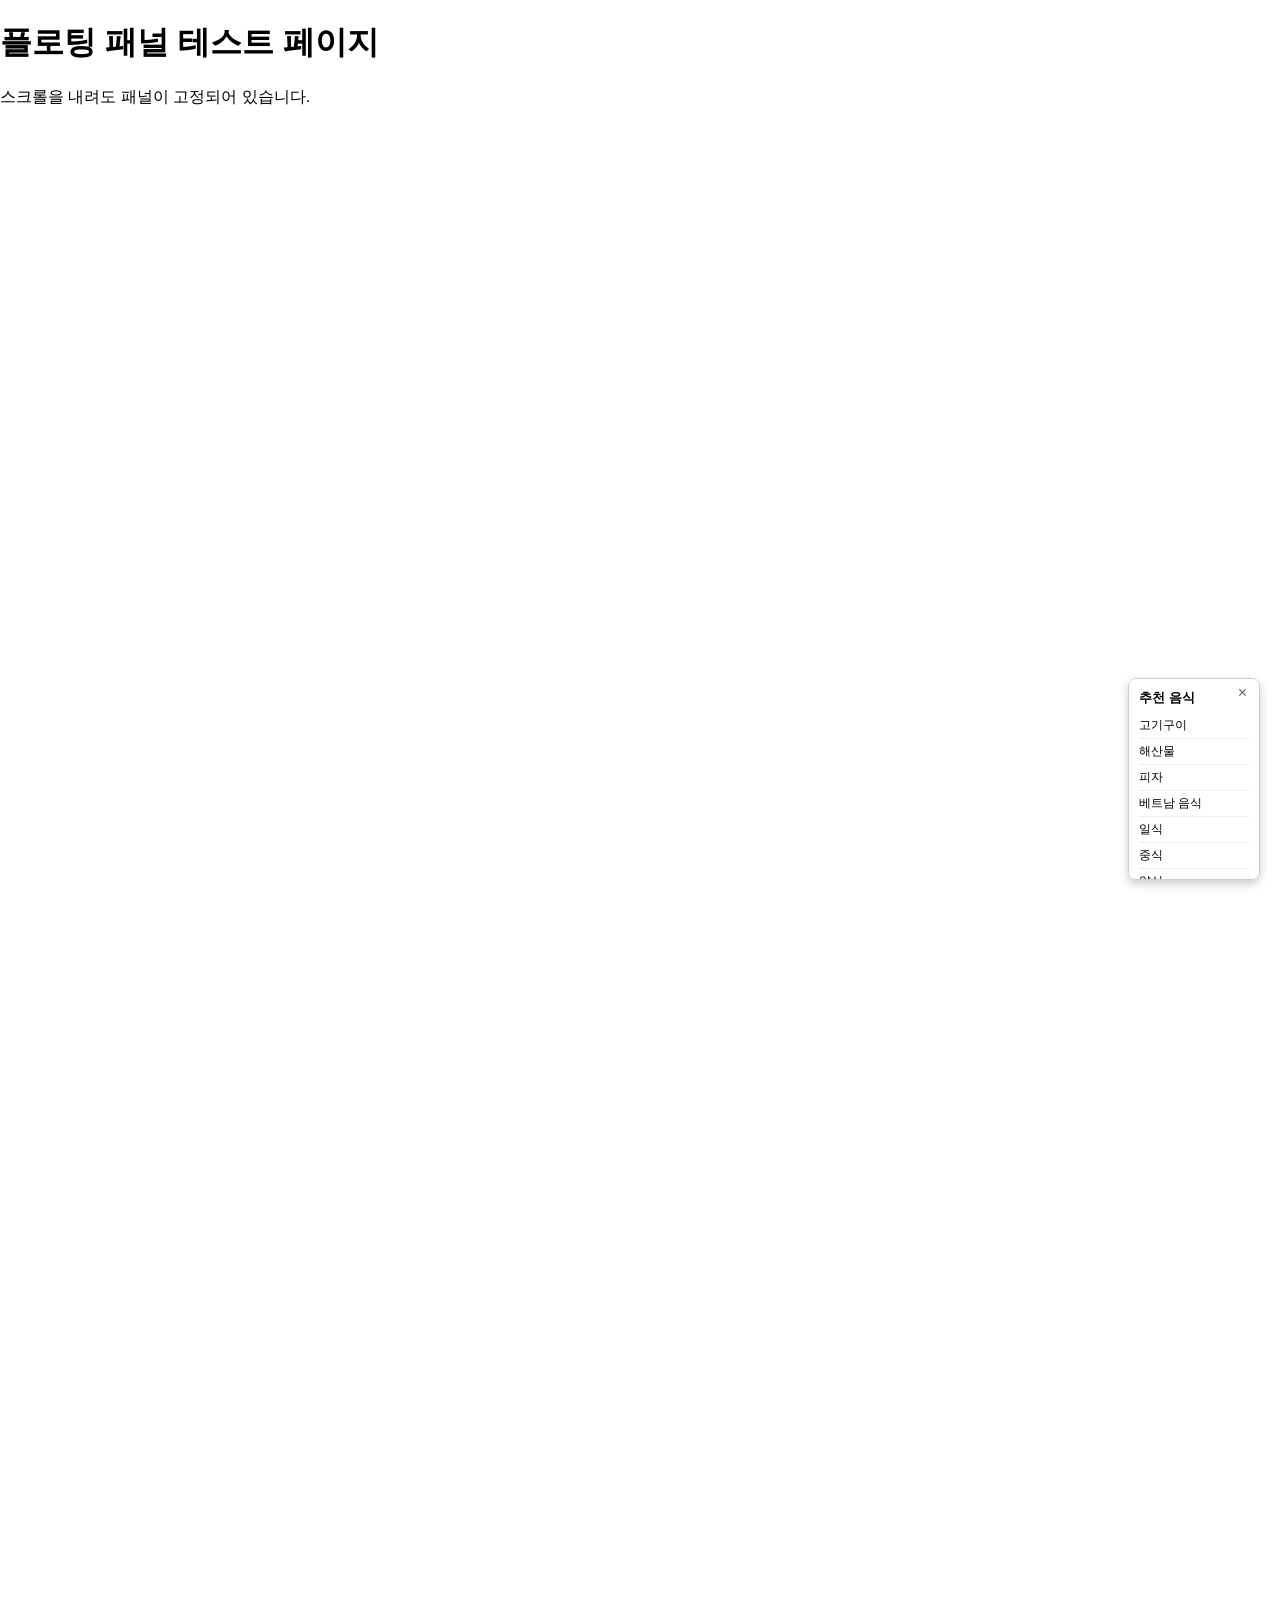
<file: html/이전html/예제.html>
<!DOCTYPE html>
<html lang="ko">
<head>
<meta charset="UTF-8">
<meta name="viewport" content="width=device-width, initial-scale=1.0">
<title>플로팅 패널 예제</title>
<style>
    body {
        margin: 0;
        padding: 0;
        min-height: 2000px;
        font-family: Arial, sans-serif;
    }

    /* 플로팅 패널 스타일 */
    .floating-panel {
        position: fixed;
        bottom: 20px;
        right: 20px;
        width: 110px;
        max-height: 180px;
        background-color: #fff;
        border: 1px solid #ccc;
        border-radius: 8px;
        box-shadow: 0 4px 10px rgba(0,0,0,0.2);
        padding: 10px;
        z-index: 9999;
        overflow-y: auto;        /* 스크롤 가능 */
        transition: opacity 0.3s ease;

        /* 스크롤바 숨기기 */
        scrollbar-width: none;    /* Firefox */
        -ms-overflow-style: none; /* IE, Edge */
    }
    .floating-panel::-webkit-scrollbar {
        display: none;            /* Chrome, Safari */
    }

    /* 닫기 버튼 */
    .floating-panel .close-btn {
        position: absolute;
        top: 4px;
        right: 6px;
        background: none;
        border: none;
        font-size: 16px;
        cursor: pointer;
        color: #666;
    }
    .floating-panel .close-btn:hover {
        color: #000;
    }

    .floating-panel h4 {
        margin-top: 0;
        font-size: 13px;
        margin-bottom: 6px;
    }

    .food-item {
        font-size: 12px;
        padding: 4px 0;
        border-bottom: 1px solid #eee;
        cursor: pointer;
    }
    .food-item:last-child {
        border-bottom: none;
    }
    .food-item:hover {
        color: #007bff;
    }
</style>
</head>

<body>

<h1>플로팅 패널 테스트 페이지</h1>
<p>스크롤을 내려도 패널이 고정되어 있습니다.</p>

<!-- 플로팅 패널 -->
<div class="floating-panel" id="floatingPanel">
    <button class="close-btn" onclick="closePanel()">×</button>
    <h4>추천 음식</h4>
    <div id="foodList"></div>
</div>

<script>
    const foodCategories = [
        "한식", "중식", "일식", "양식", "분식",
        "패스트푸드", "치킨", "피자", "족발·보쌈",
        "카페·디저트", "베트남 음식", "태국 음식",
        "해산물", "고기구이", "국밥", "라면"
    ];

    function closePanel() {
        const panel = document.getElementById('floatingPanel');
        panel.style.opacity = '0';
        setTimeout(() => panel.style.display = 'none', 300);
    }

    // 10개 랜덤 음식 표시
    function renderRandomFoods() {
        const randomFoods = [...foodCategories]
            .sort(() => Math.random() - 0.5)
            .slice(0, 10);

        const listContainer = document.getElementById("foodList");
        listContainer.innerHTML = randomFoods
            .map(item => `<div class="food-item">${item}</div>`)
            .join("");
    }

    renderRandomFoods();
</script>

</body>
</html>
</file>
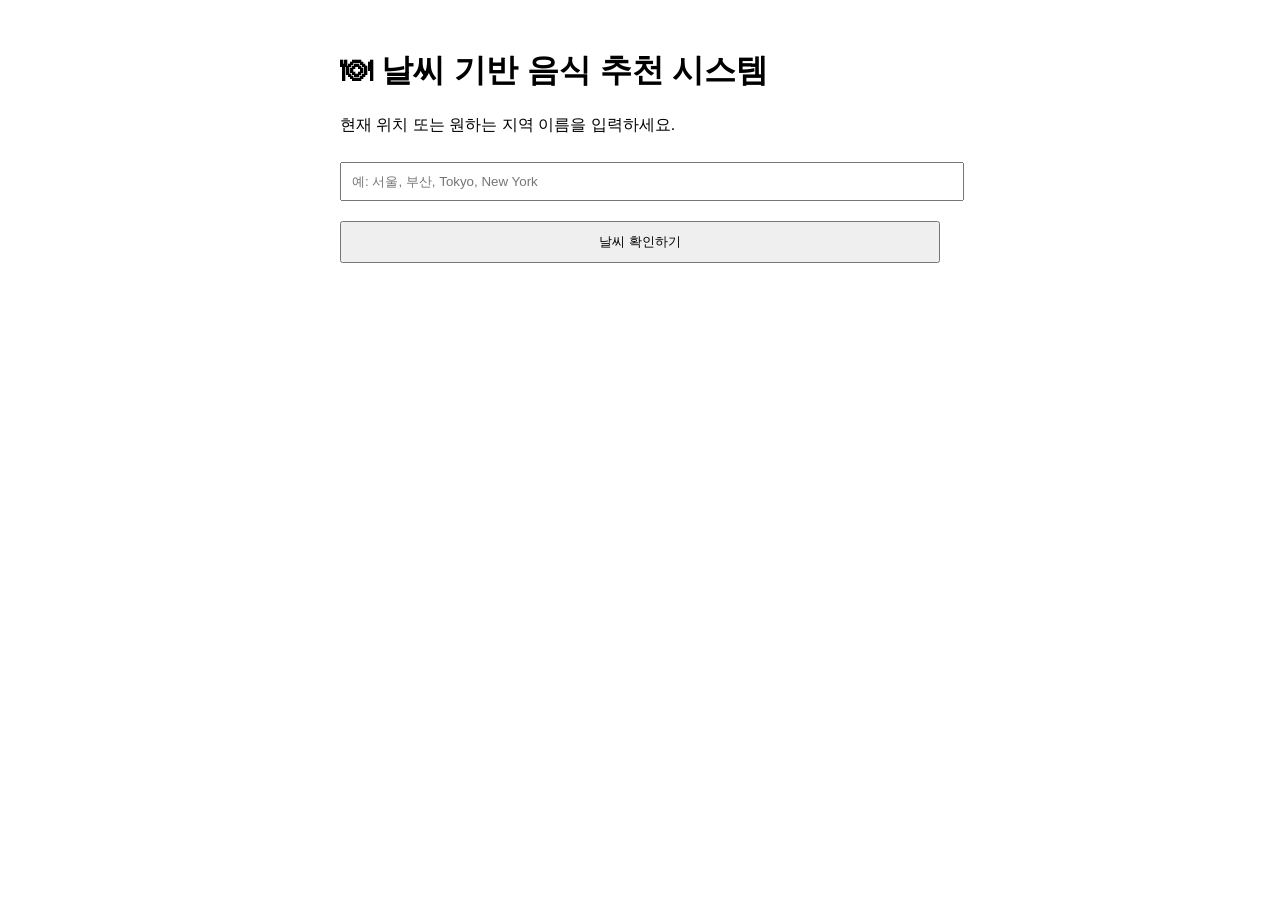
<file: html/이전html/예제1.html>
<!DOCTYPE html>
<html lang="ko">
<head>
    <meta charset="UTF-8">
    <title>날씨 기반 음식 추천</title>
    <style>
        body { font-family: Arial; padding: 20px; }
        .container { max-width: 600px; margin: auto; }
        input, button { padding: 10px; width: 100%; margin: 10px 0; }
    </style>
</head>
<body>
<div class="container">
    <h1>🍽 날씨 기반 음식 추천 시스템</h1>
    <p>현재 위치 또는 원하는 지역 이름을 입력하세요.</p>

    <input id="locationInput" placeholder="예: 서울, 부산, Tokyo, New York">
    <button onclick="goWeather()">날씨 확인하기</button>
</div>

<script>
function goWeather() {
    const location = document.getElementById("locationInput").value;
    if (!location) { alert("지역을 입력하세요!"); return; }

    window.location.href = "weather.html?loc=" + encodeURIComponent(location);
}
</script>

</body>
</html>
</file>
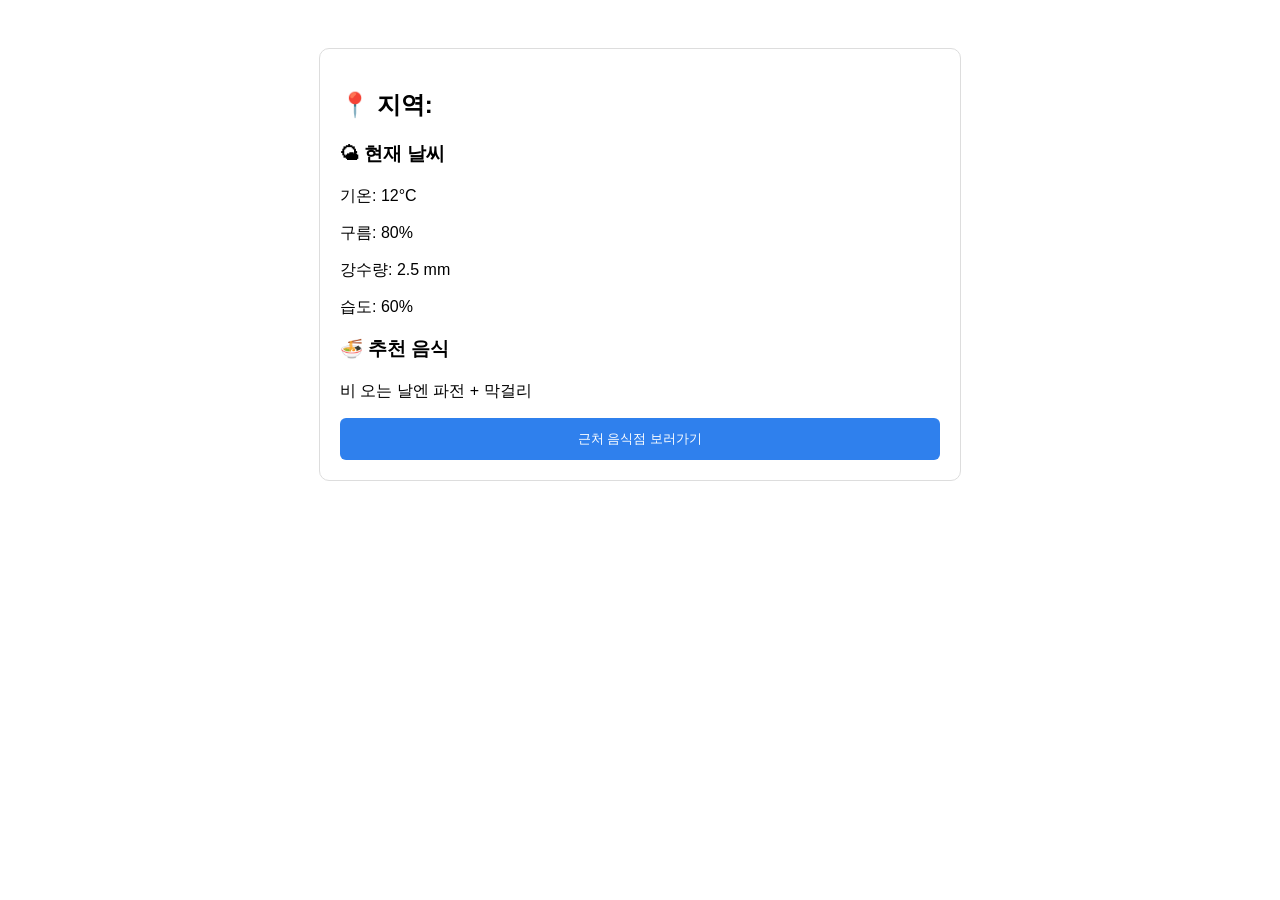
<file: html/이전html/예제2.html>
<!DOCTYPE html>
<html lang="ko">
<head>
    <meta charset="UTF-8">
    <title>날씨 정보 & 추천 음식</title>
    <style>
        body { font-family: Arial; padding: 20px; }
        .card { border: 1px solid #ddd; padding: 20px; border-radius: 10px; margin: 20px auto; max-width: 600px; }
        .btn { padding: 12px; border: none; width: 100%; background: #2f80ed; color: white; border-radius: 6px; cursor: pointer; }
    </style>
</head>
<body>

<div class="card">
    <h2>📍 지역: <span id="loc"></span></h2>
    <h3>🌤 현재 날씨</h3>
    <p>기온: <span id="temp"></span>°C</p>
    <p>구름: <span id="cloud"></span>%</p>
    <p>강수량: <span id="rain"></span> mm</p>
    <p>습도: <span id="humidity"></span>%</p>

    <h3>🍜 추천 음식</h3>
    <p id="food"></p>

    <button class="btn" onclick="goMap()">근처 음식점 보러가기</button>
</div>

<script>
const params = new URLSearchParams(location.search);
const loc = params.get("loc");
document.getElementById("loc").textContent = loc;

// 실제 API 호출 대신 "자리"를 만들어 둔다.
async function loadWeather() {
    // 여기에 OpenWeatherMap API 호출 가능
    // 예: `https://api.openweathermap.org/data/2.5/weather?q=LOC&appid=YOUR_KEY&units=metric`

    // 임시 데이터 (데모용)
    const data = {
        temp: 12,
        cloud: 80,
        rain: 2.5,
        humidity: 60
    };

    document.getElementById("temp").textContent = data.temp;
    document.getElementById("cloud").textContent = data.cloud;
    document.getElementById("rain").textContent = data.rain;
    document.getElementById("humidity").textContent = data.humidity;

    // 추천 로직 (예시)
    let food = "";
    if (data.temp < 10) food = "따뜻한 국물 요리: 라멘, 우동, 설렁탕";
    else if (data.rain > 1) food = "비 오는 날엔 파전 + 막걸리";
    else if (data.cloud > 70) food = "조금 무거운 음식: 카레, 찜닭";
    else food = "가벼운 음식: 샐러드, 초밥";

    document.getElementById("food").textContent = food;
}

loadWeather();

function goMap() {
    window.location.href = "map.html?loc=" + encodeURIComponent(loc);
}
</script>

</body>
</html>
</file>
